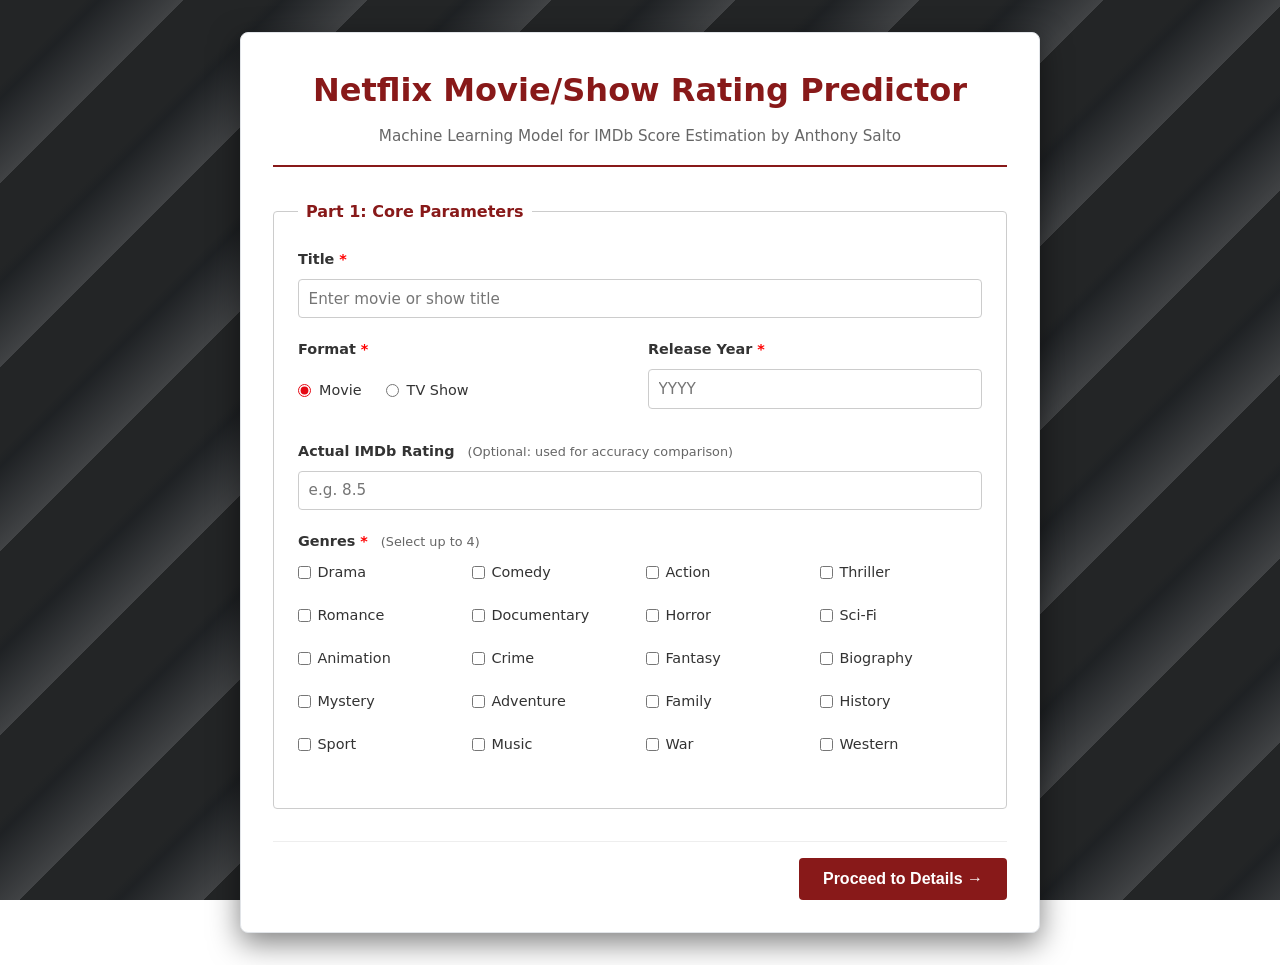
<file: Netflix_Predictor_UI/index.html>
<!doctype html>
<html lang="en">
  <head>
    <meta charset="UTF-8" />
    <meta name="viewport" content="width=device-width, initial-scale=1.0" />
    <title>Netflix Title Rating Predictor</title>
    <link rel="stylesheet" href="style.css" />
    <script src="app.js" defer></script>
  </head>
  <body>
    <div class="bg-container">
      <div class="pattern-bg">
        <svg
          preserveAspectRatio="xMidYMid slice"
          height="100%"
          width="100%"
          class="cube-svg"
          viewBox="0 0 120 104"
        >
          <defs>
            <linearGradient y2="100%" x2="100%" y1="0%" x1="0%" id="cube-dark">
              <stop stop-color="#232526" offset="0%"></stop>
              <stop stop-color="#414345" offset="100%"></stop>
            </linearGradient>
            <linearGradient y2="0%" x2="100%" y1="100%" x1="0%" id="cube-mid">
              <stop stop-color="#4b6cb7" offset="0%"></stop>
              <stop stop-color="#182848" offset="100%"></stop>
            </linearGradient>
            <linearGradient y2="100%" x2="0%" y1="0%" x1="100%" id="cube-light">
              <stop stop-color="#a8edea" offset="0%"></stop>
              <stop stop-color="#fed6e3" offset="100%"></stop>
            </linearGradient>
          </defs>
        </svg>
      </div>
    </div>

    <div class="container">
      <header>
        <h1>Netflix Movie/Show Rating Predictor</h1>
        <p>Machine Learning Model for IMDb Score Estimation by Anthony Salto</p>
      </header>

      <div id="step-1" class="step-section active">
        <fieldset>
          <legend>Part 1: Core Parameters</legend>

          <div class="form-group">
            <label for="title">Title <span style="color: red">*</span></label>
            <input
              id="title"
              type="text"
              placeholder="Enter movie or show title"
              required
            />
          </div>

          <div class="grid-2">
            <div class="form-group">
              <label>Format <span style="color: red">*</span></label>
              <div class="radio-group">
                <label
                  ><input
                    type="radio"
                    name="formatType"
                    value="Movie"
                    checked
                    onchange="updateFormatLabel()"
                  />
                  Movie</label
                >
                <label
                  ><input
                    type="radio"
                    name="formatType"
                    value="TV Show"
                    onchange="updateFormatLabel()"
                  />
                  TV Show</label
                >
              </div>
            </div>

            <div class="form-group">
              <label for="releaseYear"
                >Release Year <span style="color: red">*</span></label
              >
              <input
                id="releaseYear"
                type="number"
                placeholder="YYYY"
                min="1900"
                max="2030"
                required
              />
            </div>
          </div>

          <div class="form-group">
            <label for="actualRating"
              >Actual IMDb Rating
              <span class="help-text"
                >(Optional: used for accuracy comparison)</span
              ></label
            >
            <input
              id="actualRating"
              type="number"
              step="0.1"
              min="1"
              max="10"
              placeholder="e.g. 8.5"
            />
          </div>

          <div class="form-group">
            <label
              >Genres <span style="color: red">*</span>
              <span class="help-text">(Select up to 4)</span></label
            >
            <div class="checkbox-grid" id="genre-grid"></div>
          </div>
        </fieldset>

        <div class="button-group" style="justify-content: flex-end">
          <button class="btn-primary" onclick="validateAndGoStep(2)">
            Proceed to Details &rarr;
          </button>
        </div>
      </div>

      <div id="step-2" class="step-section">
        <fieldset>
          <legend>Part 2: Metadata & Features</legend>

          <div class="grid-2">
            <div class="form-group">
              <label for="language">Primary Language</label>
              <select id="language">
                <option value="en">English</option>
                <option value="es">Spanish</option>
                <option value="fr">French</option>
                <option value="ko">Korean</option>
                <option value="ja">Japanese</option>
                <option value="de">German</option>
                <option value="hi">Hindi</option>
                <option value="pt">Portuguese</option>
                <option value="it">Italian</option>
                <option value="zh">Mandarin</option>
                <option value="tr">Turkish</option>
                <option value="ru">Russian</option>
              </select>
            </div>

            <div class="form-group">
              <label for="country">Country of Origin</label>
              <select id="country">
                <option>United States of America</option>
                <option>United Kingdom</option>
                <option>India</option>
                <option>South Korea</option>
                <option>Japan</option>
                <option>France</option>
                <option>Germany</option>
                <option>Spain</option>
                <option>Canada</option>
                <option>Mexico</option>
              </select>
            </div>
          </div>

          <div class="form-group">
            <label for="cast"
              >Main Cast <span class="help-text">(Comma separated)</span></label
            >
            <input
              id="cast"
              type="text"
              placeholder="e.g. Jane Doe, John Smith"
            />
          </div>

          <div class="form-group">
            <label for="director">Director / Creator</label>
            <input
              id="director"
              type="text"
              placeholder="Name of director or showrunner"
            />
          </div>

          <div class="form-group">
            <label for="description">Movie/Show Description</label>
            <textarea
              id="description"
              placeholder="Brief summary of the plot..."
            ></textarea>
          </div>

          <div class="grid-3">
            <div class="form-group">
              <label id="duration-label" for="duration">Runtime (mins)</label>
              <input id="duration" type="number" placeholder="e.g. 120" />
            </div>
            <div class="form-group">
              <label for="popularity">Popularity Index</label>
              <input id="popularity" type="number" placeholder="e.g. 84.2" />
            </div>
            <div class="form-group">
              <label for="voteCount">Vote Count</label>
              <input id="voteCount" type="number" placeholder="e.g. 150000" />
            </div>
          </div>
        </fieldset>

        <div id="status-warning" class="status-msg status-warning">
          Initializing connection to API. This may take up to 30 seconds...
        </div>
        <div id="status-error" class="status-msg status-error"></div>

        <div class="button-group">
          <button class="btn-secondary" onclick="goStep(1)">&larr; Back</button>
          <button id="predict-btn" class="btn-primary" onclick="predict()">
            Run Prediction
          </button>
        </div>
      </div>

      <div id="step-3" class="step-section">
        <div class="results-card">
          <h2 class="results-title" id="res-title"></h2>
          <div class="results-meta" id="res-meta"></div>

          <div class="score-comparison" id="ratings-row"></div>

          <div class="analysis-text" id="insight-box"></div>
        </div>

        <div class="button-group">
          <button class="btn-secondary" onclick="resetForm()">
            New Prediction
          </button>
          <button class="btn-primary" onclick="goStep(2)">
            Edit Parameters
          </button>
        </div>
      </div>
    </div>
  </body>
</html>
</file>
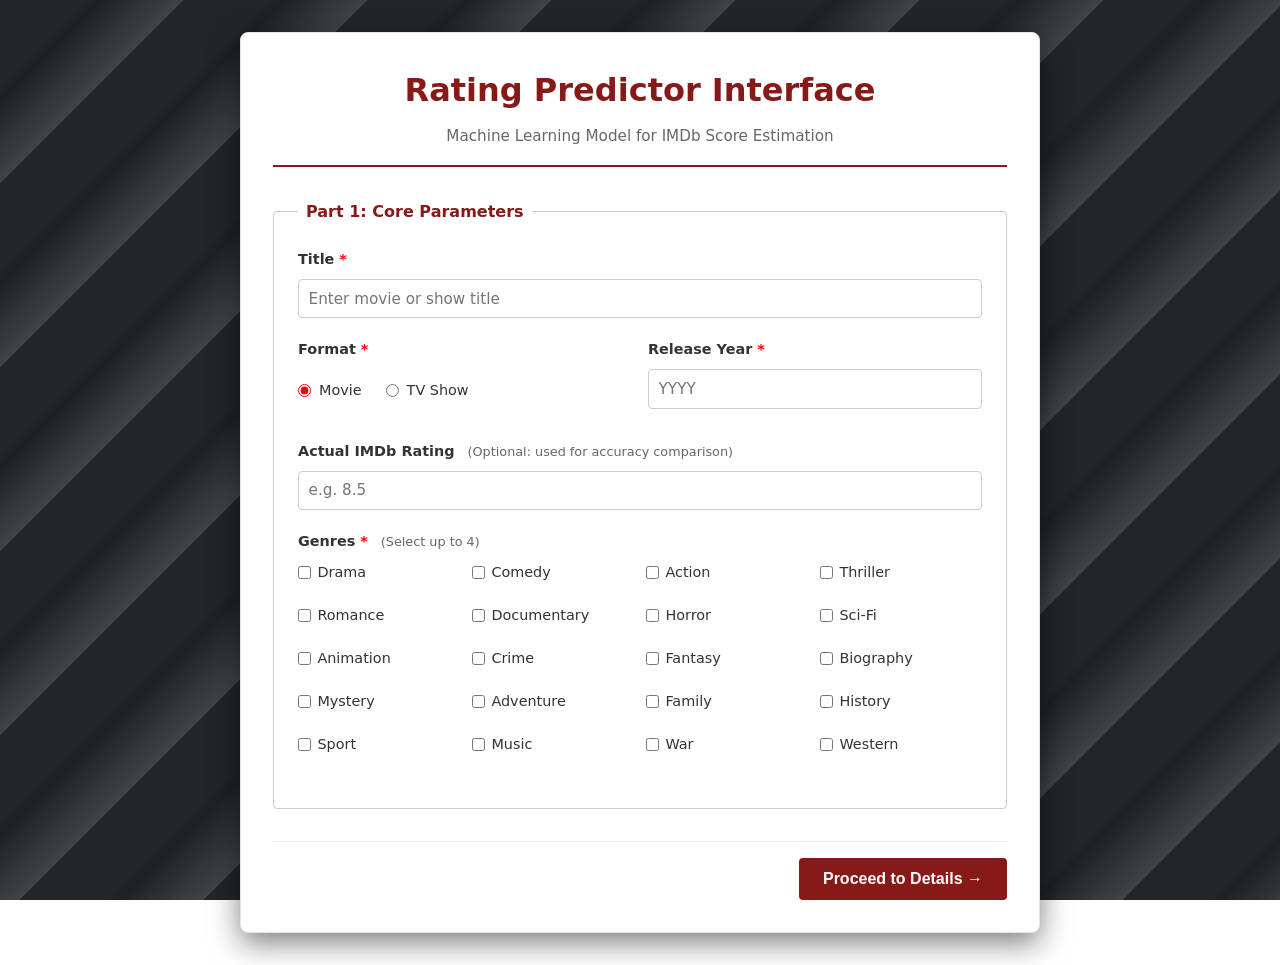
<file: Netflix_Predictor_UI/OfficialUI.html>
<!doctype html>
<html lang="en">
  <head>
    <meta charset="UTF-8" />
    <meta name="viewport" content="width=device-width, initial-scale=1.0" />
    <title>Netflix Title Rating Predictor</title>
    <link rel="stylesheet" href="style.css" />
    <script src="app.js" defer></script>
  </head>
  <body>
    <div class="bg-container">
      <div class="pattern-bg">
        <svg
          preserveAspectRatio="xMidYMid slice"
          height="100%"
          width="100%"
          class="cube-svg"
          viewBox="0 0 120 104"
        >
          <defs>
            <linearGradient y2="100%" x2="100%" y1="0%" x1="0%" id="cube-dark">
              <stop stop-color="#232526" offset="0%"></stop>
              <stop stop-color="#414345" offset="100%"></stop>
            </linearGradient>
            <linearGradient y2="0%" x2="100%" y1="100%" x1="0%" id="cube-mid">
              <stop stop-color="#4b6cb7" offset="0%"></stop>
              <stop stop-color="#182848" offset="100%"></stop>
            </linearGradient>
            <linearGradient y2="100%" x2="0%" y1="0%" x1="100%" id="cube-light">
              <stop stop-color="#a8edea" offset="0%"></stop>
              <stop stop-color="#fed6e3" offset="100%"></stop>
            </linearGradient>
          </defs>
        </svg>
      </div>
    </div>

    <div class="container">
      <header>
        <h1>Rating Predictor Interface</h1>
        <p>Machine Learning Model for IMDb Score Estimation</p>
      </header>

      <div id="step-1" class="step-section active">
        <fieldset>
          <legend>Part 1: Core Parameters</legend>

          <div class="form-group">
            <label for="title">Title <span style="color: red">*</span></label>
            <input
              id="title"
              type="text"
              placeholder="Enter movie or show title"
              required
            />
          </div>

          <div class="grid-2">
            <div class="form-group">
              <label>Format <span style="color: red">*</span></label>
              <div class="radio-group">
                <label
                  ><input
                    type="radio"
                    name="formatType"
                    value="Movie"
                    checked
                    onchange="updateFormatLabel()"
                  />
                  Movie</label
                >
                <label
                  ><input
                    type="radio"
                    name="formatType"
                    value="TV Show"
                    onchange="updateFormatLabel()"
                  />
                  TV Show</label
                >
              </div>
            </div>

            <div class="form-group">
              <label for="releaseYear"
                >Release Year <span style="color: red">*</span></label
              >
              <input
                id="releaseYear"
                type="number"
                placeholder="YYYY"
                min="1900"
                max="2030"
                required
              />
            </div>
          </div>

          <div class="form-group">
            <label for="actualRating"
              >Actual IMDb Rating
              <span class="help-text"
                >(Optional: used for accuracy comparison)</span
              ></label
            >
            <input
              id="actualRating"
              type="number"
              step="0.1"
              min="1"
              max="10"
              placeholder="e.g. 8.5"
            />
          </div>

          <div class="form-group">
            <label
              >Genres <span style="color: red">*</span>
              <span class="help-text">(Select up to 4)</span></label
            >
            <div class="checkbox-grid" id="genre-grid"></div>
          </div>
        </fieldset>

        <div class="button-group" style="justify-content: flex-end">
          <button class="btn-primary" onclick="validateAndGoStep(2)">
            Proceed to Details &rarr;
          </button>
        </div>
      </div>

      <div id="step-2" class="step-section">
        <fieldset>
          <legend>Part 2: Metadata & Features</legend>

          <div class="grid-2">
            <div class="form-group">
              <label for="language">Primary Language</label>
              <select id="language">
                <option value="en">English</option>
                <option value="es">Spanish</option>
                <option value="fr">French</option>
                <option value="ko">Korean</option>
                <option value="ja">Japanese</option>
                <option value="de">German</option>
                <option value="hi">Hindi</option>
                <option value="pt">Portuguese</option>
                <option value="it">Italian</option>
                <option value="zh">Mandarin</option>
                <option value="tr">Turkish</option>
                <option value="ru">Russian</option>
              </select>
            </div>

            <div class="form-group">
              <label for="country">Country of Origin</label>
              <select id="country">
                <option>United States of America</option>
                <option>United Kingdom</option>
                <option>India</option>
                <option>South Korea</option>
                <option>Japan</option>
                <option>France</option>
                <option>Germany</option>
                <option>Spain</option>
                <option>Canada</option>
                <option>Mexico</option>
              </select>
            </div>
          </div>

          <div class="form-group">
            <label for="cast"
              >Main Cast <span class="help-text">(Comma separated)</span></label
            >
            <input
              id="cast"
              type="text"
              placeholder="e.g. Jane Doe, John Smith"
            />
          </div>

          <div class="form-group">
            <label for="director">Director / Creator</label>
            <input
              id="director"
              type="text"
              placeholder="Name of director or showrunner"
            />
          </div>

          <div class="form-group">
            <label for="description">Movie/Show Description</label>
            <textarea
              id="description"
              placeholder="Brief summary of the plot..."
            ></textarea>
          </div>

          <div class="grid-3">
            <div class="form-group">
              <label id="duration-label" for="duration">Runtime (mins)</label>
              <input id="duration" type="number" placeholder="e.g. 120" />
            </div>
            <div class="form-group">
              <label for="popularity">Popularity Index</label>
              <input id="popularity" type="number" placeholder="e.g. 84.2" />
            </div>
            <div class="form-group">
              <label for="voteCount">Vote Count</label>
              <input id="voteCount" type="number" placeholder="e.g. 150000" />
            </div>
          </div>
        </fieldset>

        <div id="status-warning" class="status-msg status-warning">
          Initializing connection to API. This may take up to 30 seconds...
        </div>
        <div id="status-error" class="status-msg status-error"></div>

        <div class="button-group">
          <button class="btn-secondary" onclick="goStep(1)">&larr; Back</button>
          <button id="predict-btn" class="btn-primary" onclick="predict()">
            Run Prediction
          </button>
        </div>
      </div>

      <div id="step-3" class="step-section">
        <div class="results-card">
          <h2 class="results-title" id="res-title"></h2>
          <div class="results-meta" id="res-meta"></div>

          <div class="score-comparison" id="ratings-row"></div>

          <div class="analysis-text" id="insight-box"></div>
        </div>

        <div class="button-group">
          <button class="btn-secondary" onclick="resetForm()">
            New Prediction
          </button>
          <button class="btn-primary" onclick="goStep(2)">
            Edit Parameters
          </button>
        </div>
      </div>
    </div>
  </body>
</html>
</file>
<file: Netflix_Predictor_UI/style.css>
/* Reset & Base Styles */
* {
  box-sizing: border-box;
  margin: 0;
  padding: 0;
}

body {
  font-family:
    system-ui,
    -apple-system,
    BlinkMacSystemFont,
    "Segoe UI",
    Roboto,
    sans-serif;
  color: #333;
  line-height: 1.6;
  padding: 2rem 1rem;
  min-height: 100vh;
}

/* --- BACKGROUND ANIMATION --- */
.bg-container {
  position: fixed;
  top: 0;
  left: 0;
  background: #181c21;
  width: 100vw;
  height: 100vh;
  margin: 0;
  z-index: -1;
}

.pattern-bg {
  width: 100%;
  height: 100%;
  overflow: hidden;
  background: repeating-linear-gradient(
    135deg,
    #232526 0px,
    #232526 60px,
    #23252699 70px,
    #414345 130px
  );
}

.cube-svg {
  position: absolute;
  width: 200%;
  height: 200%;
  left: -30%;
  top: -20%;
  background: transparent;
  opacity: 0.7;
  z-index: 1;
  animation: cubeMove 18s linear infinite alternate;
}

@keyframes cubeMove {
  from {
    transform: translateY(0) scale(1);
  }
  to {
    transform: translateY(-20%) scale(1.02) rotate(1deg);
  }
}
/* ---------------------------- */

/* Container & Layout */
.container {
  position: relative;
  z-index: 1;
  max-width: 800px;
  margin: 0 auto;
  background-color: #ffffff;
  padding: 2rem;
  border-radius: 8px;
  box-shadow: 0 10px 30px rgba(0, 0, 0, 0.5);
  border: 1px solid #e1e4e8;
}

header {
  text-align: center;
  margin-bottom: 2rem;
  padding-bottom: 1rem;
  border-bottom: 2px solid #881919; /* Netflix Red */
}

header h1 {
  color: #881919; /* Netflix Red */
  margin-bottom: 0.5rem;
}

header p {
  color: #666;
  font-size: 0.95rem;
}

/* Form Elements */
.step-section {
  display: none;
}
.step-section.active {
  display: block;
}

fieldset {
  border: 1px solid #ccc;
  padding: 1.5rem;
  margin-bottom: 1.5rem;
  border-radius: 4px;
}

legend {
  font-weight: bold;
  color: #881919; /* Netflix Red */
  padding: 0 0.5rem;
}

.form-group {
  margin-bottom: 1.25rem;
}

.grid-2 {
  display: grid;
  grid-template-columns: 1fr 1fr;
  gap: 1rem;
}
.grid-3 {
  display: grid;
  grid-template-columns: 1fr 1fr 1fr;
  gap: 1rem;
}

label {
  display: block;
  font-weight: 600;
  margin-bottom: 0.5rem;
  font-size: 0.9rem;
}

.help-text {
  font-weight: normal;
  color: #666;
  font-size: 0.8rem;
  margin-left: 0.5rem;
}

input[type="text"],
input[type="number"],
select,
textarea {
  width: 100%;
  padding: 0.6rem;
  border: 1px solid #ccc;
  border-radius: 4px;
  font-family: inherit;
  font-size: 0.95rem;
}

textarea {
  resize: vertical;
  min-height: 80px;
}

input:focus,
select:focus,
textarea:focus {
  outline: none;
  border-color: #881919;
  box-shadow: 0 0 0 2px rgba(136, 25, 25, 0.25);
}

/* Radio & Checkbox Groups */
.radio-group {
  display: flex;
  gap: 1.5rem;
  padding: 0.6rem 0;
}

.radio-group label {
  display: inline-flex;
  align-items: center;
  font-weight: normal;
}

.radio-group input {
  margin-right: 0.5rem;
  accent-color: #e50914;
}

.checkbox-grid {
  display: grid;
  grid-template-columns: repeat(auto-fill, minmax(130px, 1fr));
  gap: 0.75rem;
  margin-top: 0.5rem;
}

.checkbox-grid label {
  display: flex;
  align-items: center;
  font-weight: normal;
  font-size: 0.9rem;
  cursor: pointer;
}

.checkbox-grid input {
  margin-right: 0.4rem;
  accent-color: #e50914;
}

/* Buttons */
.button-group {
  display: flex;
  justify-content: space-between;
  margin-top: 2rem;
  padding-top: 1rem;
  border-top: 1px solid #eee;
}

button {
  padding: 0.75rem 1.5rem;
  border: none;
  border-radius: 4px;
  font-size: 1rem;
  font-weight: 600;
  cursor: pointer;
  transition: background-color 0.2s;
}

.btn-primary {
  background-color: #881919; /* Netflix Red */
  color: white;
}

.btn-primary:hover:not(:disabled) {
  background-color: #b20710;
}
.btn-primary:disabled {
  background-color: #f28b91;
  cursor: not-allowed;
}

.btn-secondary {
  background-color: #e2e6ea;
  color: #333;
}

.btn-secondary:hover {
  background-color: #dae0e5;
}

/* Alerts & Status Messages */
.status-msg {
  padding: 1rem;
  border-radius: 4px;
  margin-bottom: 1rem;
  display: none;
  font-weight: 500;
  text-align: center;
}

.status-warning {
  background-color: #fff3cd;
  color: #856404;
  border: 1px solid #ffeeba;
}
.status-error {
  background-color: #f8d7da;
  color: #721c24;
  border: 1px solid #f5c6cb;
}

/* Results Section */
.results-card {
  text-align: center;
  padding: 2rem;
  background-color: #f8f9fa;
  border: 1px solid #e9ecef;
  border-radius: 4px;
}

.results-title {
  font-size: 1.5rem;
  margin-bottom: 0.5rem;
}
.results-meta {
  color: #666;
  margin-bottom: 2rem;
  font-size: 0.9rem;
}

.score-comparison {
  display: flex;
  justify-content: center;
  align-items: center;
  gap: 3rem;
  margin-bottom: 2rem;
}

.score-box h3 {
  font-size: 0.9rem;
  color: #666;
  text-transform: uppercase;
  margin-bottom: 0.5rem;
}
.score-value {
  font-size: 3rem;
  font-weight: bold;
}
.score-value.good {
  color: #28a745;
}
.score-value.avg {
  color: #fd7e14;
}
.score-value.poor {
  color: #dc3545;
}

.vs-text {
  font-weight: bold;
  color: #999;
}

.analysis-text {
  background: white;
  padding: 1rem;
  border: 1px solid #ddd;
  border-left: 4px solid #e50914; /* Netflix Red */
  text-align: left;
  font-style: italic;
  color: #555;
}

@media (max-width: 600px) {
  .grid-2,
  .grid-3 {
    grid-template-columns: 1fr;
  }
  .score-comparison {
    flex-direction: column;
    gap: 1rem;
  }
}
</file>
